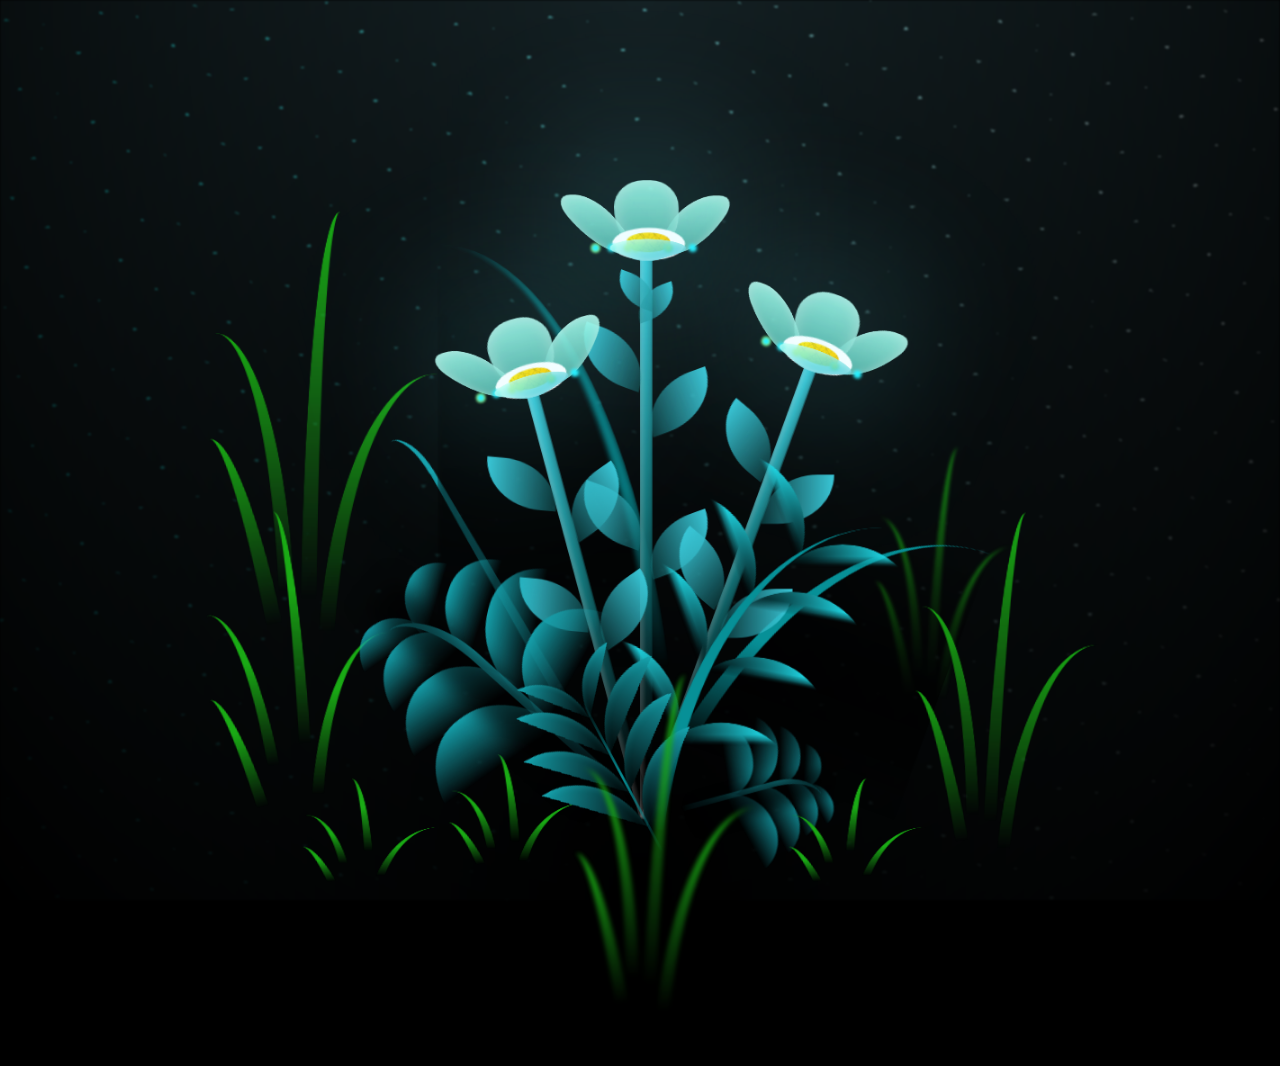
<file: flower.html>
<!DOCTYPE html>
<html lang="en">
<head>
    <meta charset="UTF-8">
    <meta http-equiv="X-UA-Compatible" content="IE=edge">
    <meta name="viewport" content="width=device-width, initial-scale=1.0">
    <link rel="stylesheet" href="css/main.css">
    <link rel="icon" href="icons/tab-icon.png" type="image/x-icon">
    <title>Zahra Putri Andini</title>
</head>
<body class="container">
  <!-- Pembuat code: https://codepen.io/mdusmanansari/pen/BamepLe -->
    <div class="night"></div>
    <div class="flowers">
      <div class="flower flower--1">
        <div class="flower__leafs flower__leafs--1">
          <div class="flower__leaf flower__leaf--1"></div>
          <div class="flower__leaf flower__leaf--2"></div>
          <div class="flower__leaf flower__leaf--3"></div>
          <div class="flower__leaf flower__leaf--4"></div>
          <div class="flower__white-circle"></div>
  
          <div class="flower__light flower__light--1"></div>
          <div class="flower__light flower__light--2"></div>
          <div class="flower__light flower__light--3"></div>
          <div class="flower__light flower__light--4"></div>
          <div class="flower__light flower__light--5"></div>
          <div class="flower__light flower__light--6"></div>
          <div class="flower__light flower__light--7"></div>
          <div class="flower__light flower__light--8"></div>
  
        </div>
        <div class="flower__line">
          <div class="flower__line__leaf flower__line__leaf--1"></div>
          <div class="flower__line__leaf flower__line__leaf--2"></div>
          <div class="flower__line__leaf flower__line__leaf--3"></div>
          <div class="flower__line__leaf flower__line__leaf--4"></div>
          <div class="flower__line__leaf flower__line__leaf--5"></div>
          <div class="flower__line__leaf flower__line__leaf--6"></div>
        </div>
      </div>
  
      <div class="flower flower--2">
        <div class="flower__leafs flower__leafs--2">
          <div class="flower__leaf flower__leaf--1"></div>
          <div class="flower__leaf flower__leaf--2"></div>
          <div class="flower__leaf flower__leaf--3"></div>
          <div class="flower__leaf flower__leaf--4"></div>
          <div class="flower__white-circle"></div>
  
          <div class="flower__light flower__light--1"></div>
          <div class="flower__light flower__light--2"></div>
          <div class="flower__light flower__light--3"></div>
          <div class="flower__light flower__light--4"></div>
          <div class="flower__light flower__light--5"></div>
          <div class="flower__light flower__light--6"></div>
          <div class="flower__light flower__light--7"></div>
          <div class="flower__light flower__light--8"></div>
  
        </div>
        <div class="flower__line">
          <div class="flower__line__leaf flower__line__leaf--1"></div>
          <div class="flower__line__leaf flower__line__leaf--2"></div>
          <div class="flower__line__leaf flower__line__leaf--3"></div>
          <div class="flower__line__leaf flower__line__leaf--4"></div>
        </div>
      </div>
  
      <div class="flower flower--3">
        <div class="flower__leafs flower__leafs--3">
          <div class="flower__leaf flower__leaf--1"></div>
          <div class="flower__leaf flower__leaf--2"></div>
          <div class="flower__leaf flower__leaf--3"></div>
          <div class="flower__leaf flower__leaf--4"></div>
          <div class="flower__white-circle"></div>
  
          <div class="flower__light flower__light--1"></div>
          <div class="flower__light flower__light--2"></div>
          <div class="flower__light flower__light--3"></div>
          <div class="flower__light flower__light--4"></div>
          <div class="flower__light flower__light--5"></div>
          <div class="flower__light flower__light--6"></div>
          <div class="flower__light flower__light--7"></div>
          <div class="flower__light flower__light--8"></div>
  
        </div>
        <div class="flower__line">
          <div class="flower__line__leaf flower__line__leaf--1"></div>
          <div class="flower__line__leaf flower__line__leaf--2"></div>
          <div class="flower__line__leaf flower__line__leaf--3"></div>
          <div class="flower__line__leaf flower__line__leaf--4"></div>
        </div>
      </div>
  
      <div class="grow-ans" style="--d:1.2s">
        <div class="flower__g-long">
          <div class="flower__g-long__top"></div>
          <div class="flower__g-long__bottom"></div>
        </div>
      </div>
  
      <div class="growing-grass">
        <div class="flower__grass flower__grass--1">
          <div class="flower__grass--top"></div>
          <div class="flower__grass--bottom"></div>
          <div class="flower__grass__leaf flower__grass__leaf--1"></div>
          <div class="flower__grass__leaf flower__grass__leaf--2"></div>
          <div class="flower__grass__leaf flower__grass__leaf--3"></div>
          <div class="flower__grass__leaf flower__grass__leaf--4"></div>
          <div class="flower__grass__leaf flower__grass__leaf--5"></div>
          <div class="flower__grass__leaf flower__grass__leaf--6"></div>
          <div class="flower__grass__leaf flower__grass__leaf--7"></div>
          <div class="flower__grass__leaf flower__grass__leaf--8"></div>
          <div class="flower__grass__overlay"></div>
        </div>
      </div>
  
      <div class="growing-grass">
        <div class="flower__grass flower__grass--2">
          <div class="flower__grass--top"></div>
          <div class="flower__grass--bottom"></div>
          <div class="flower__grass__leaf flower__grass__leaf--1"></div>
          <div class="flower__grass__leaf flower__grass__leaf--2"></div>
          <div class="flower__grass__leaf flower__grass__leaf--3"></div>
          <div class="flower__grass__leaf flower__grass__leaf--4"></div>
          <div class="flower__grass__leaf flower__grass__leaf--5"></div>
          <div class="flower__grass__leaf flower__grass__leaf--6"></div>
          <div class="flower__grass__leaf flower__grass__leaf--7"></div>
          <div class="flower__grass__leaf flower__grass__leaf--8"></div>
          <div class="flower__grass__overlay"></div>
        </div>
      </div>
  
      <div class="grow-ans" style="--d:2.4s">
        <div class="flower__g-right flower__g-right--1">
          <div class="leaf"></div>
        </div>
      </div>
  
      <div class="grow-ans" style="--d:2.8s">
        <div class="flower__g-right flower__g-right--2">
          <div class="leaf"></div>
        </div>
      </div>
  
      <div class="grow-ans" style="--d:2.8s">
        <div class="flower__g-front">
          <div class="flower__g-front__leaf-wrapper flower__g-front__leaf-wrapper--1">
            <div class="flower__g-front__leaf"></div>
          </div>
          <div class="flower__g-front__leaf-wrapper flower__g-front__leaf-wrapper--2">
            <div class="flower__g-front__leaf"></div>
          </div>
          <div class="flower__g-front__leaf-wrapper flower__g-front__leaf-wrapper--3">
            <div class="flower__g-front__leaf"></div>
          </div>
          <div class="flower__g-front__leaf-wrapper flower__g-front__leaf-wrapper--4">
            <div class="flower__g-front__leaf"></div>
          </div>
          <div class="flower__g-front__leaf-wrapper flower__g-front__leaf-wrapper--5">
            <div class="flower__g-front__leaf"></div>
          </div>
          <div class="flower__g-front__leaf-wrapper flower__g-front__leaf-wrapper--6">
            <div class="flower__g-front__leaf"></div>
          </div>
          <div class="flower__g-front__leaf-wrapper flower__g-front__leaf-wrapper--7">
            <div class="flower__g-front__leaf"></div>
          </div>
          <div class="flower__g-front__leaf-wrapper flower__g-front__leaf-wrapper--8">
            <div class="flower__g-front__leaf"></div>
          </div>
          <div class="flower__g-front__line"></div>
        </div>
      </div>
  
      <div class="grow-ans" style="--d:3.2s">
        <div class="flower__g-fr">
          <div class="leaf"></div>
          <div class="flower__g-fr__leaf flower__g-fr__leaf--1"></div>
          <div class="flower__g-fr__leaf flower__g-fr__leaf--2"></div>
          <div class="flower__g-fr__leaf flower__g-fr__leaf--3"></div>
          <div class="flower__g-fr__leaf flower__g-fr__leaf--4"></div>
          <div class="flower__g-fr__leaf flower__g-fr__leaf--5"></div>
          <div class="flower__g-fr__leaf flower__g-fr__leaf--6"></div>
          <div class="flower__g-fr__leaf flower__g-fr__leaf--7"></div>
          <div class="flower__g-fr__leaf flower__g-fr__leaf--8"></div>
        </div>
      </div>
  
      <div class="long-g long-g--0">
        <div class="grow-ans" style="--d:3s">
          <div class="leaf leaf--0"></div>
        </div>
        <div class="grow-ans" style="--d:2.2s">
          <div class="leaf leaf--1"></div>
        </div>
        <div class="grow-ans" style="--d:3.4s">
          <div class="leaf leaf--2"></div>
        </div>
        <div class="grow-ans" style="--d:3.6s">
          <div class="leaf leaf--3"></div>
        </div>
      </div>
  
      <div class="long-g long-g--1">
        <div class="grow-ans" style="--d:3.6s">
          <div class="leaf leaf--0"></div>
        </div>
        <div class="grow-ans" style="--d:3.8s">
          <div class="leaf leaf--1"></div>
        </div>
        <div class="grow-ans" style="--d:4s">
          <div class="leaf leaf--2"></div>
        </div>
        <div class="grow-ans" style="--d:4.2s">
          <div class="leaf leaf--3"></div>
        </div>
      </div>
  
      <div class="long-g long-g--2">
        <div class="grow-ans" style="--d:4s">
          <div class="leaf leaf--0"></div>
        </div>
        <div class="grow-ans" style="--d:4.2s">
          <div class="leaf leaf--1"></div>
        </div>
        <div class="grow-ans" style="--d:4.4s">
          <div class="leaf leaf--2"></div>
        </div>
        <div class="grow-ans" style="--d:4.6s">
          <div class="leaf leaf--3"></div>
        </div>
      </div>
  
      <div class="long-g long-g--3">
        <div class="grow-ans" style="--d:4s">
          <div class="leaf leaf--0"></div>
        </div>
        <div class="grow-ans" style="--d:4.2s">
          <div class="leaf leaf--1"></div>
        </div>
        <div class="grow-ans" style="--d:3s">
          <div class="leaf leaf--2"></div>
        </div>
        <div class="grow-ans" style="--d:3.6s">
          <div class="leaf leaf--3"></div>
        </div>
      </div>
  
      <div class="long-g long-g--4">
        <div class="grow-ans" style="--d:4s">
          <div class="leaf leaf--0"></div>
        </div>
        <div class="grow-ans" style="--d:4.2s">
          <div class="leaf leaf--1"></div>
        </div>
        <div class="grow-ans" style="--d:3s">
          <div class="leaf leaf--2"></div>
        </div>
        <div class="grow-ans" style="--d:3.6s">
          <div class="leaf leaf--3"></div>
        </div>
      </div>
  
      <div class="long-g long-g--5">
        <div class="grow-ans" style="--d:4s">
          <div class="leaf leaf--0"></div>
        </div>
        <div class="grow-ans" style="--d:4.2s">
          <div class="leaf leaf--1"></div>
        </div>
        <div class="grow-ans" style="--d:3s">
          <div class="leaf leaf--2"></div>
        </div>
        <div class="grow-ans" style="--d:3.6s">
          <div class="leaf leaf--3"></div>
        </div>
      </div>
  
      <div class="long-g long-g--6">
        <div class="grow-ans" style="--d:4.2s">
          <div class="leaf leaf--0"></div>
        </div>
        <div class="grow-ans" style="--d:4.4s">
          <div class="leaf leaf--1"></div>
        </div>
        <div class="grow-ans" style="--d:4.6s">
          <div class="leaf leaf--2"></div>
        </div>
        <div class="grow-ans" style="--d:4.8s">
          <div class="leaf leaf--3"></div>
        </div>
      </div>
  
      <div class="long-g long-g--7">
        <div class="grow-ans" style="--d:3s">
          <div class="leaf leaf--0"></div>
        </div>
        <div class="grow-ans" style="--d:3.2s">
          <div class="leaf leaf--1"></div>
        </div>
        <div class="grow-ans" style="--d:3.5s">
          <div class="leaf leaf--2"></div>
        </div>
        <div class="grow-ans" style="--d:3.6s">
          <div class="leaf leaf--3"></div>
        </div>
      </div>
    </div>
    <script src="app.js"></script>
  </body>
</html>
</file>
<file: css/main.css>
*,
*::after,
*::before {
  padding: 0;
  margin: 0;
  box-sizing: border-box;
}

:root {
  --dark-color: #000;
}

body {
  display: flex;
  align-items: flex-end;
  justify-content: center;
  min-height: 100vh;
  background-color: var(--dark-color);
  overflow: hidden;
  perspective: 1000px;
}

.night {
  position: fixed;
  left: 50%;
  top: 0;
  transform: translateX(-50%);
  width: 100%;
  height: 100%;
  filter: blur(0.1vmin);
  background-image: radial-gradient(ellipse at top, transparent 0%, var(--dark-color)), radial-gradient(ellipse at bottom, var(--dark-color), rgba(145, 233, 255, 0.2)), repeating-linear-gradient(220deg, rgb(0, 0, 0) 0px, rgb(0, 0, 0) 19px, transparent 19px, transparent 22px), repeating-linear-gradient(189deg, rgb(0, 0, 0) 0px, rgb(0, 0, 0) 19px, transparent 19px, transparent 22px), repeating-linear-gradient(148deg, rgb(0, 0, 0) 0px, rgb(0, 0, 0) 19px, transparent 19px, transparent 22px), linear-gradient(90deg, rgb(0, 255, 250), rgb(240, 240, 240));
}

.flowers {
  position: relative;
  transform: scale(0.9);
}

.flower {
  position: absolute;
  bottom: 10vmin;
  transform-origin: bottom center;
  z-index: 10;
  --fl-speed: 0.8s;
}
.flower--1 {
  -webkit-animation: moving-flower-1 4s linear infinite;
          animation: moving-flower-1 4s linear infinite;
}
.flower--1 .flower__line {
  height: 70vmin;
  -webkit-animation-delay: 0.3s;
          animation-delay: 0.3s;
}
.flower--1 .flower__line__leaf--1 {
  -webkit-animation: blooming-leaf-right var(--fl-speed) 1.6s backwards;
          animation: blooming-leaf-right var(--fl-speed) 1.6s backwards;
}
.flower--1 .flower__line__leaf--2 {
  -webkit-animation: blooming-leaf-right var(--fl-speed) 1.4s backwards;
          animation: blooming-leaf-right var(--fl-speed) 1.4s backwards;
}
.flower--1 .flower__line__leaf--3 {
  -webkit-animation: blooming-leaf-left var(--fl-speed) 1.2s backwards;
          animation: blooming-leaf-left var(--fl-speed) 1.2s backwards;
}
.flower--1 .flower__line__leaf--4 {
  -webkit-animation: blooming-leaf-left var(--fl-speed) 1s backwards;
          animation: blooming-leaf-left var(--fl-speed) 1s backwards;
}
.flower--1 .flower__line__leaf--5 {
  -webkit-animation: blooming-leaf-right var(--fl-speed) 1.8s backwards;
          animation: blooming-leaf-right var(--fl-speed) 1.8s backwards;
}
.flower--1 .flower__line__leaf--6 {
  -webkit-animation: blooming-leaf-left var(--fl-speed) 2s backwards;
          animation: blooming-leaf-left var(--fl-speed) 2s backwards;
}
.flower--2 {
  left: 50%;
  transform: rotate(20deg);
  -webkit-animation: moving-flower-2 4s linear infinite;
          animation: moving-flower-2 4s linear infinite;
}
.flower--2 .flower__line {
  height: 60vmin;
  -webkit-animation-delay: 0.6s;
          animation-delay: 0.6s;
}
.flower--2 .flower__line__leaf--1 {
  -webkit-animation: blooming-leaf-right var(--fl-speed) 1.9s backwards;
          animation: blooming-leaf-right var(--fl-speed) 1.9s backwards;
}
.flower--2 .flower__line__leaf--2 {
  -webkit-animation: blooming-leaf-right var(--fl-speed) 1.7s backwards;
          animation: blooming-leaf-right var(--fl-speed) 1.7s backwards;
}
.flower--2 .flower__line__leaf--3 {
  -webkit-animation: blooming-leaf-left var(--fl-speed) 1.5s backwards;
          animation: blooming-leaf-left var(--fl-speed) 1.5s backwards;
}
.flower--2 .flower__line__leaf--4 {
  -webkit-animation: blooming-leaf-left var(--fl-speed) 1.3s backwards;
          animation: blooming-leaf-left var(--fl-speed) 1.3s backwards;
}
.flower--3 {
  left: 50%;
  transform: rotate(-15deg);
  -webkit-animation: moving-flower-3 4s linear infinite;
          animation: moving-flower-3 4s linear infinite;
}
.flower--3 .flower__line {
  -webkit-animation-delay: 0.9s;
          animation-delay: 0.9s;
}
.flower--3 .flower__line__leaf--1 {
  -webkit-animation: blooming-leaf-right var(--fl-speed) 2.5s backwards;
          animation: blooming-leaf-right var(--fl-speed) 2.5s backwards;
}
.flower--3 .flower__line__leaf--2 {
  -webkit-animation: blooming-leaf-right var(--fl-speed) 2.3s backwards;
          animation: blooming-leaf-right var(--fl-speed) 2.3s backwards;
}
.flower--3 .flower__line__leaf--3 {
  -webkit-animation: blooming-leaf-left var(--fl-speed) 2.1s backwards;
          animation: blooming-leaf-left var(--fl-speed) 2.1s backwards;
}
.flower--3 .flower__line__leaf--4 {
  -webkit-animation: blooming-leaf-left var(--fl-speed) 1.9s backwards;
          animation: blooming-leaf-left var(--fl-speed) 1.9s backwards;
}
.flower__leafs {
  position: relative;
  -webkit-animation: blooming-flower 2s backwards;
          animation: blooming-flower 2s backwards;
}
.flower__leafs--1 {
  -webkit-animation-delay: 1.1s;
          animation-delay: 1.1s;
}
.flower__leafs--2 {
  -webkit-animation-delay: 1.4s;
          animation-delay: 1.4s;
}
.flower__leafs--3 {
  -webkit-animation-delay: 1.7s;
          animation-delay: 1.7s;
}
.flower__leafs::after {
  content: "";
  position: absolute;
  left: 0;
  top: 0;
  transform: translate(-50%, -100%);
  width: 8vmin;
  height: 8vmin;
  background-color: #6bf0ff;
  filter: blur(10vmin);
}
.flower__leaf {
  position: absolute;
  bottom: 0;
  left: 50%;
  width: 8vmin;
  height: 11vmin;
  border-radius: 51% 49% 47% 53%/44% 45% 55% 69%;
  background-color: #a7ffee;
  background-image: linear-gradient(to top, #54b8aa, #a7ffee);
  transform-origin: bottom center;
  opacity: 0.9;
  box-shadow: inset 0 0 2vmin rgba(255, 255, 255, 0.5);
}
.flower__leaf--1 {
  transform: translate(-10%, 1%) rotateY(40deg) rotateX(-50deg);
}
.flower__leaf--2 {
  transform: translate(-50%, -4%) rotateX(40deg);
}
.flower__leaf--3 {
  transform: translate(-90%, 0%) rotateY(45deg) rotateX(50deg);
}
.flower__leaf--4 {
  width: 8vmin;
  height: 8vmin;
  transform-origin: bottom left;
  border-radius: 4vmin 10vmin 4vmin 4vmin;
  transform: translate(0%, 18%) rotateX(70deg) rotate(-43deg);
  background-image: linear-gradient(to top, #39c6d6, #a7ffee);
  z-index: 1;
  opacity: 0.8;
}
.flower__white-circle {
  position: absolute;
  left: -3.5vmin;
  top: -3vmin;
  width: 9vmin;
  height: 4vmin;
  border-radius: 50%;
  background-color: #fff;
}
.flower__white-circle::after {
  content: "";
  position: absolute;
  left: 50%;
  top: 45%;
  transform: translate(-50%, -50%);
  width: 60%;
  height: 60%;
  border-radius: inherit;
  background-image: repeating-linear-gradient(135deg, rgba(0, 0, 0, 0.03) 0px, rgba(0, 0, 0, 0.03) 1px, transparent 1px, transparent 12px), repeating-linear-gradient(45deg, rgba(0, 0, 0, 0.03) 0px, rgba(0, 0, 0, 0.03) 1px, transparent 1px, transparent 12px), repeating-linear-gradient(67.5deg, rgba(0, 0, 0, 0.03) 0px, rgba(0, 0, 0, 0.03) 1px, transparent 1px, transparent 12px), repeating-linear-gradient(135deg, rgba(0, 0, 0, 0.03) 0px, rgba(0, 0, 0, 0.03) 1px, transparent 1px, transparent 12px), repeating-linear-gradient(45deg, rgba(0, 0, 0, 0.03) 0px, rgba(0, 0, 0, 0.03) 1px, transparent 1px, transparent 12px), repeating-linear-gradient(112.5deg, rgba(0, 0, 0, 0.03) 0px, rgba(0, 0, 0, 0.03) 1px, transparent 1px, transparent 12px), repeating-linear-gradient(112.5deg, rgba(0, 0, 0, 0.03) 0px, rgba(0, 0, 0, 0.03) 1px, transparent 1px, transparent 12px), repeating-linear-gradient(45deg, rgba(0, 0, 0, 0.03) 0px, rgba(0, 0, 0, 0.03) 1px, transparent 1px, transparent 12px), repeating-linear-gradient(22.5deg, rgba(0, 0, 0, 0.03) 0px, rgba(0, 0, 0, 0.03) 1px, transparent 1px, transparent 12px), repeating-linear-gradient(45deg, rgba(0, 0, 0, 0.03) 0px, rgba(0, 0, 0, 0.03) 1px, transparent 1px, transparent 12px), repeating-linear-gradient(22.5deg, rgba(0, 0, 0, 0.03) 0px, rgba(0, 0, 0, 0.03) 1px, transparent 1px, transparent 12px), repeating-linear-gradient(135deg, rgba(0, 0, 0, 0.03) 0px, rgba(0, 0, 0, 0.03) 1px, transparent 1px, transparent 12px), repeating-linear-gradient(157.5deg, rgba(0, 0, 0, 0.03) 0px, rgba(0, 0, 0, 0.03) 1px, transparent 1px, transparent 12px), repeating-linear-gradient(67.5deg, rgba(0, 0, 0, 0.03) 0px, rgba(0, 0, 0, 0.03) 1px, transparent 1px, transparent 12px), repeating-linear-gradient(67.5deg, rgba(0, 0, 0, 0.03) 0px, rgba(0, 0, 0, 0.03) 1px, transparent 1px, transparent 12px), linear-gradient(90deg, rgb(255, 235, 18), rgb(255, 206, 0));
}
.flower__line {
  height: 55vmin;
  width: 1.5vmin;
  background-image: linear-gradient(to left, rgba(0, 0, 0, 0.2), transparent, rgba(255, 255, 255, 0.2)), linear-gradient(to top, transparent 10%, #14757a, #39c6d6);
  box-shadow: inset 0 0 2px rgba(0, 0, 0, 0.5);
  -webkit-animation: grow-flower-tree 4s backwards;
          animation: grow-flower-tree 4s backwards;
}
.flower__line__leaf {
  --w: 7vmin;
  --h: calc(var(--w) + 2vmin);
  position: absolute;
  top: 20%;
  left: 90%;
  width: var(--w);
  height: var(--h);
  border-top-right-radius: var(--h);
  border-bottom-left-radius: var(--h);
  background-image: linear-gradient(to top, rgba(20, 117, 122, 0.4), #39c6d6);
}
.flower__line__leaf--1 {
  transform: rotate(70deg) rotateY(30deg);
}
.flower__line__leaf--2 {
  top: 45%;
  transform: rotate(70deg) rotateY(30deg);
}
.flower__line__leaf--3, .flower__line__leaf--4, .flower__line__leaf--6 {
  border-top-right-radius: 0;
  border-bottom-left-radius: 0;
  border-top-left-radius: var(--h);
  border-bottom-right-radius: var(--h);
  left: -460%;
  top: 12%;
  transform: rotate(-70deg) rotateY(30deg);
}
.flower__line__leaf--4 {
  top: 40%;
}
.flower__line__leaf--5 {
  top: 0;
  transform-origin: left;
  transform: rotate(70deg) rotateY(30deg) scale(0.6);
}
.flower__line__leaf--6 {
  top: -2%;
  left: -450%;
  transform-origin: right;
  transform: rotate(-70deg) rotateY(30deg) scale(0.6);
}
.flower__light {
  position: absolute;
  bottom: 0vmin;
  width: 1vmin;
  height: 1vmin;
  background-color: rgb(255, 251, 0);
  border-radius: 50%;
  filter: blur(0.2vmin);
  -webkit-animation: light-ans 4s linear infinite backwards;
          animation: light-ans 4s linear infinite backwards;
}
.flower__light:nth-child(odd) {
  background-color: #23f0ff;
}
.flower__light--1 {
  left: -2vmin;
  -webkit-animation-delay: 1s;
          animation-delay: 1s;
}
.flower__light--2 {
  left: 3vmin;
  -webkit-animation-delay: 0.5s;
          animation-delay: 0.5s;
}
.flower__light--3 {
  left: -6vmin;
  -webkit-animation-delay: 0.3s;
          animation-delay: 0.3s;
}
.flower__light--4 {
  left: 6vmin;
  -webkit-animation-delay: 0.9s;
          animation-delay: 0.9s;
}
.flower__light--5 {
  left: -1vmin;
  -webkit-animation-delay: 1.5s;
          animation-delay: 1.5s;
}
.flower__light--6 {
  left: -4vmin;
  -webkit-animation-delay: 3s;
          animation-delay: 3s;
}
.flower__light--7 {
  left: 3vmin;
  -webkit-animation-delay: 2s;
          animation-delay: 2s;
}
.flower__light--8 {
  left: -6vmin;
  -webkit-animation-delay: 3.5s;
          animation-delay: 3.5s;
}
.flower__grass {
  --c: #159faa;
  --line-w: 1.5vmin;
  position: absolute;
  bottom: 12vmin;
  left: -7vmin;
  display: flex;
  flex-direction: column;
  align-items: flex-end;
  z-index: 20;
  transform-origin: bottom center;
  transform: rotate(-48deg) rotateY(40deg);
}
.flower__grass--1 {
  -webkit-animation: moving-grass 2s linear infinite;
          animation: moving-grass 2s linear infinite;
}
.flower__grass--2 {
  left: 2vmin;
  bottom: 10vmin;
  transform: scale(0.5) rotate(75deg) rotateX(10deg) rotateY(-200deg);
  opacity: 0.8;
  z-index: 0;
  -webkit-animation: moving-grass--2 1.5s linear infinite;
          animation: moving-grass--2 1.5s linear infinite;
}
.flower__grass--top {
  width: 7vmin;
  height: 10vmin;
  border-top-right-radius: 100%;
  border-right: var(--line-w) solid var(--c);
  transform-origin: bottom center;
  transform: rotate(-2deg);
}
.flower__grass--bottom {
  margin-top: -2px;
  width: var(--line-w);
  height: 25vmin;
  background-image: linear-gradient(to top, transparent, var(--c));
}
.flower__grass__leaf {
  --size: 10vmin;
  position: absolute;
  width: calc(var(--size) * 2.1);
  height: var(--size);
  border-top-left-radius: var(--size);
  border-top-right-radius: var(--size);
  background-image: linear-gradient(to top, transparent, transparent 30%, var(--c));
  z-index: 100;
}
.flower__grass__leaf--1 {
  top: -6%;
  left: 30%;
  --size: 6vmin;
  transform: rotate(-20deg);
  -webkit-animation: growing-grass-ans--1 2s 2.6s backwards;
          animation: growing-grass-ans--1 2s 2.6s backwards;
}
@-webkit-keyframes growing-grass-ans--1 {
  0% {
    transform-origin: bottom left;
    transform: rotate(-20deg) scale(0);
  }
}
@keyframes growing-grass-ans--1 {
  0% {
    transform-origin: bottom left;
    transform: rotate(-20deg) scale(0);
  }
}
.flower__grass__leaf--2 {
  top: -5%;
  left: -110%;
  --size: 6vmin;
  transform: rotate(10deg);
  -webkit-animation: growing-grass-ans--2 2s 2.4s linear backwards;
          animation: growing-grass-ans--2 2s 2.4s linear backwards;
}
@-webkit-keyframes growing-grass-ans--2 {
  0% {
    transform-origin: bottom right;
    transform: rotate(10deg) scale(0);
  }
}
@keyframes growing-grass-ans--2 {
  0% {
    transform-origin: bottom right;
    transform: rotate(10deg) scale(0);
  }
}
.flower__grass__leaf--3 {
  top: 5%;
  left: 60%;
  --size: 8vmin;
  transform: rotate(-18deg) rotateX(-20deg);
  -webkit-animation: growing-grass-ans--3 2s 2.2s linear backwards;
          animation: growing-grass-ans--3 2s 2.2s linear backwards;
}
@-webkit-keyframes growing-grass-ans--3 {
  0% {
    transform-origin: bottom left;
    transform: rotate(-18deg) rotateX(-20deg) scale(0);
  }
}
@keyframes growing-grass-ans--3 {
  0% {
    transform-origin: bottom left;
    transform: rotate(-18deg) rotateX(-20deg) scale(0);
  }
}
.flower__grass__leaf--4 {
  top: 6%;
  left: -135%;
  --size: 8vmin;
  transform: rotate(2deg);
  -webkit-animation: growing-grass-ans--4 2s 2s linear backwards;
          animation: growing-grass-ans--4 2s 2s linear backwards;
}
@-webkit-keyframes growing-grass-ans--4 {
  0% {
    transform-origin: bottom right;
    transform: rotate(2deg) scale(0);
  }
}
@keyframes growing-grass-ans--4 {
  0% {
    transform-origin: bottom right;
    transform: rotate(2deg) scale(0);
  }
}
.flower__grass__leaf--5 {
  top: 20%;
  left: 60%;
  --size: 10vmin;
  transform: rotate(-24deg) rotateX(-20deg);
  -webkit-animation: growing-grass-ans--5 2s 1.8s linear backwards;
          animation: growing-grass-ans--5 2s 1.8s linear backwards;
}
@-webkit-keyframes growing-grass-ans--5 {
  0% {
    transform-origin: bottom left;
    transform: rotate(-24deg) rotateX(-20deg) scale(0);
  }
}
@keyframes growing-grass-ans--5 {
  0% {
    transform-origin: bottom left;
    transform: rotate(-24deg) rotateX(-20deg) scale(0);
  }
}
.flower__grass__leaf--6 {
  top: 22%;
  left: -180%;
  --size: 10vmin;
  transform: rotate(10deg);
  -webkit-animation: growing-grass-ans--6 2s 1.6s linear backwards;
          animation: growing-grass-ans--6 2s 1.6s linear backwards;
}
@-webkit-keyframes growing-grass-ans--6 {
  0% {
    transform-origin: bottom right;
    transform: rotate(10deg) scale(0);
  }
}
@keyframes growing-grass-ans--6 {
  0% {
    transform-origin: bottom right;
    transform: rotate(10deg) scale(0);
  }
}
.flower__grass__leaf--7 {
  top: 39%;
  left: 70%;
  --size: 10vmin;
  transform: rotate(-10deg);
  -webkit-animation: growing-grass-ans--7 2s 1.4s linear backwards;
          animation: growing-grass-ans--7 2s 1.4s linear backwards;
}
@-webkit-keyframes growing-grass-ans--7 {
  0% {
    transform-origin: bottom left;
    transform: rotate(-10deg) scale(0);
  }
}
@keyframes growing-grass-ans--7 {
  0% {
    transform-origin: bottom left;
    transform: rotate(-10deg) scale(0);
  }
}
.flower__grass__leaf--8 {
  top: 40%;
  left: -215%;
  --size: 11vmin;
  transform: rotate(10deg);
  -webkit-animation: growing-grass-ans--8 2s 1.2s linear backwards;
          animation: growing-grass-ans--8 2s 1.2s linear backwards;
}
@-webkit-keyframes growing-grass-ans--8 {
  0% {
    transform-origin: bottom right;
    transform: rotate(10deg) scale(0);
  }
}
@keyframes growing-grass-ans--8 {
  0% {
    transform-origin: bottom right;
    transform: rotate(10deg) scale(0);
  }
}
.flower__grass__overlay {
  position: absolute;
  top: -10%;
  right: 0%;
  width: 100%;
  height: 100%;
  background-color: rgba(0, 0, 0, 0.6);
  filter: blur(1.5vmin);
  z-index: 100;
}
.flower__g-long {
  --w: 2vmin;
  --h: 6vmin;
  --c: #159faa;
  position: absolute;
  bottom: 10vmin;
  left: -3vmin;
  transform-origin: bottom center;
  transform: rotate(-30deg) rotateY(-20deg);
  display: flex;
  flex-direction: column;
  align-items: flex-end;
  -webkit-animation: flower-g-long-ans 3s linear infinite;
          animation: flower-g-long-ans 3s linear infinite;
}
@-webkit-keyframes flower-g-long-ans {
  0%, 100% {
    transform: rotate(-30deg) rotateY(-20deg);
  }
  50% {
    transform: rotate(-32deg) rotateY(-20deg);
  }
}
@keyframes flower-g-long-ans {
  0%, 100% {
    transform: rotate(-30deg) rotateY(-20deg);
  }
  50% {
    transform: rotate(-32deg) rotateY(-20deg);
  }
}
.flower__g-long__top {
  top: calc(var(--h) * -1);
  width: calc(var(--w) + 1vmin);
  height: var(--h);
  border-top-right-radius: 100%;
  border-right: 0.7vmin solid var(--c);
  transform: translate(-0.7vmin, 1vmin);
}
.flower__g-long__bottom {
  width: var(--w);
  height: 50vmin;
  transform-origin: bottom center;
  background-image: linear-gradient(to top, transparent 30%, var(--c));
  box-shadow: inset 0 0 2px rgba(0, 0, 0, 0.5);
  -webkit-clip-path: polygon(35% 0, 65% 1%, 100% 100%, 0% 100%);
          clip-path: polygon(35% 0, 65% 1%, 100% 100%, 0% 100%);
}
.flower__g-right {
  position: absolute;
  bottom: 6vmin;
  left: -2vmin;
  transform-origin: bottom left;
  transform: rotate(20deg);
}
.flower__g-right .leaf {
  width: 30vmin;
  height: 50vmin;
  border-top-left-radius: 100%;
  border-left: 2vmin solid #079097;
  background-image: linear-gradient(to bottom, transparent, var(--dark-color) 60%);
  -webkit-mask-image: linear-gradient(to top, transparent 30%, #079097 60%);
}
.flower__g-right--1 {
  -webkit-animation: flower-g-right-ans 2.5s linear infinite;
          animation: flower-g-right-ans 2.5s linear infinite;
}
.flower__g-right--2 {
  left: 5vmin;
  transform: rotateY(-180deg);
  -webkit-animation: flower-g-right-ans--2 3s linear infinite;
          animation: flower-g-right-ans--2 3s linear infinite;
}
.flower__g-right--2 .leaf {
  height: 75vmin;
  filter: blur(0.3vmin);
  opacity: 0.8;
}
@-webkit-keyframes flower-g-right-ans {
  0%, 100% {
    transform: rotate(20deg);
  }
  50% {
    transform: rotate(24deg) rotateX(-20deg);
  }
}
@keyframes flower-g-right-ans {
  0%, 100% {
    transform: rotate(20deg);
  }
  50% {
    transform: rotate(24deg) rotateX(-20deg);
  }
}
@-webkit-keyframes flower-g-right-ans--2 {
  0%, 100% {
    transform: rotateY(-180deg) rotate(0deg) rotateX(-20deg);
  }
  50% {
    transform: rotateY(-180deg) rotate(6deg) rotateX(-20deg);
  }
}
@keyframes flower-g-right-ans--2 {
  0%, 100% {
    transform: rotateY(-180deg) rotate(0deg) rotateX(-20deg);
  }
  50% {
    transform: rotateY(-180deg) rotate(6deg) rotateX(-20deg);
  }
}
.flower__g-front {
  position: absolute;
  bottom: 6vmin;
  left: 2.5vmin;
  z-index: 100;
  transform-origin: bottom center;
  transform: rotate(-28deg) rotateY(30deg) scale(1.04);
  -webkit-animation: flower__g-front-ans 2s linear infinite;
          animation: flower__g-front-ans 2s linear infinite;
}
@-webkit-keyframes flower__g-front-ans {
  0%, 100% {
    transform: rotate(-28deg) rotateY(30deg) scale(1.04);
  }
  50% {
    transform: rotate(-35deg) rotateY(40deg) scale(1.04);
  }
}
@keyframes flower__g-front-ans {
  0%, 100% {
    transform: rotate(-28deg) rotateY(30deg) scale(1.04);
  }
  50% {
    transform: rotate(-35deg) rotateY(40deg) scale(1.04);
  }
}
.flower__g-front__line {
  width: 0.3vmin;
  height: 20vmin;
  background-image: linear-gradient(to top, transparent, #079097, transparent 100%);
  position: relative;
}
.flower__g-front__leaf-wrapper {
  position: absolute;
  top: 0;
  left: 0;
  transform-origin: bottom left;
  transform: rotate(10deg);
}
.flower__g-front__leaf-wrapper:nth-child(even) {
  left: 0vmin;
  transform: rotateY(-180deg) rotate(5deg);
  -webkit-animation: flower__g-front__leaf-left-ans 1s ease-in backwards;
          animation: flower__g-front__leaf-left-ans 1s ease-in backwards;
}
.flower__g-front__leaf-wrapper:nth-child(odd) {
  -webkit-animation: flower__g-front__leaf-ans 1s ease-in backwards;
          animation: flower__g-front__leaf-ans 1s ease-in backwards;
}
.flower__g-front__leaf-wrapper--1 {
  top: -8vmin;
  transform: scale(0.7);
  -webkit-animation: flower__g-front__leaf-ans 1s 5.5s ease-in backwards !important;
          animation: flower__g-front__leaf-ans 1s 5.5s ease-in backwards !important;
}
.flower__g-front__leaf-wrapper--2 {
  top: -8vmin;
  transform: rotateY(-180deg) scale(0.7) !important;
  -webkit-animation: flower__g-front__leaf-left-ans-2 1s 4.6s ease-in backwards !important;
          animation: flower__g-front__leaf-left-ans-2 1s 4.6s ease-in backwards !important;
}
.flower__g-front__leaf-wrapper--3 {
  top: -3vmin;
  -webkit-animation: flower__g-front__leaf-ans 1s 4.6s ease-in backwards;
          animation: flower__g-front__leaf-ans 1s 4.6s ease-in backwards;
}
.flower__g-front__leaf-wrapper--4 {
  top: -3vmin;
  transform: rotateY(-180deg) scale(0.9) !important;
  -webkit-animation: flower__g-front__leaf-left-ans-2 1s 4.6s ease-in backwards !important;
          animation: flower__g-front__leaf-left-ans-2 1s 4.6s ease-in backwards !important;
}
@-webkit-keyframes flower__g-front__leaf-left-ans-2 {
  0% {
    transform: rotateY(-180deg) scale(0);
  }
}
@keyframes flower__g-front__leaf-left-ans-2 {
  0% {
    transform: rotateY(-180deg) scale(0);
  }
}
.flower__g-front__leaf-wrapper--5, .flower__g-front__leaf-wrapper--6 {
  top: 2vmin;
}
.flower__g-front__leaf-wrapper--7, .flower__g-front__leaf-wrapper--8 {
  top: 6.5vmin;
}
.flower__g-front__leaf-wrapper--2 {
  -webkit-animation-delay: 5.2s !important;
          animation-delay: 5.2s !important;
}
.flower__g-front__leaf-wrapper--3 {
  -webkit-animation-delay: 4.9s !important;
          animation-delay: 4.9s !important;
}
.flower__g-front__leaf-wrapper--5 {
  -webkit-animation-delay: 4.3s !important;
          animation-delay: 4.3s !important;
}
.flower__g-front__leaf-wrapper--6 {
  -webkit-animation-delay: 4.1s !important;
          animation-delay: 4.1s !important;
}
.flower__g-front__leaf-wrapper--7 {
  -webkit-animation-delay: 3.8s !important;
          animation-delay: 3.8s !important;
}
.flower__g-front__leaf-wrapper--8 {
  -webkit-animation-delay: 3.5s !important;
          animation-delay: 3.5s !important;
}
@-webkit-keyframes flower__g-front__leaf-ans {
  0% {
    transform: rotate(10deg) scale(0);
  }
}
@keyframes flower__g-front__leaf-ans {
  0% {
    transform: rotate(10deg) scale(0);
  }
}
@-webkit-keyframes flower__g-front__leaf-left-ans {
  0% {
    transform: rotateY(-180deg) rotate(5deg) scale(0);
  }
}
@keyframes flower__g-front__leaf-left-ans {
  0% {
    transform: rotateY(-180deg) rotate(5deg) scale(0);
  }
}
.flower__g-front__leaf {
  width: 10vmin;
  height: 10vmin;
  border-radius: 100% 0% 0% 100%/100% 100% 0% 0%;
  box-shadow: inset 0 2px 1vmin hsla(184deg, 97%, 58%, 0.2);
  background-image: linear-gradient(to bottom left, transparent, var(--dark-color)), linear-gradient(to bottom right, #159faa 50%, transparent 50%, transparent);
  -webkit-mask-image: linear-gradient(to bottom right, #159faa 50%, transparent 50%, transparent);
  mask-image: linear-gradient(to bottom right, #159faa 50%, transparent 50%, transparent);
}
.flower__g-fr {
  position: absolute;
  bottom: -4vmin;
  left: vmin;
  transform-origin: bottom left;
  z-index: 10;
  -webkit-animation: flower__g-fr-ans 2s linear infinite;
          animation: flower__g-fr-ans 2s linear infinite;
}
@-webkit-keyframes flower__g-fr-ans {
  0%, 100% {
    transform: rotate(2deg);
  }
  50% {
    transform: rotate(4deg);
  }
}
@keyframes flower__g-fr-ans {
  0%, 100% {
    transform: rotate(2deg);
  }
  50% {
    transform: rotate(4deg);
  }
}
.flower__g-fr .leaf {
  width: 30vmin;
  height: 50vmin;
  border-top-left-radius: 100%;
  border-left: 2vmin solid #079097;
  -webkit-mask-image: linear-gradient(to top, transparent 25%, #079097 50%);
  position: relative;
  z-index: 1;
}
.flower__g-fr__leaf {
  position: absolute;
  top: 0;
  left: 0;
  width: 10vmin;
  height: 10vmin;
  border-radius: 100% 0% 0% 100%/100% 100% 0% 0%;
  box-shadow: inset 0 2px 1vmin hsla(184deg, 97%, 58%, 0.2);
  background-image: linear-gradient(to bottom left, transparent, var(--dark-color) 98%), linear-gradient(to bottom right, #23f0ff 45%, transparent 50%, transparent);
  -webkit-mask-image: linear-gradient(135deg, #159faa 40%, transparent 50%, transparent);
}
.flower__g-fr__leaf--1 {
  left: 20vmin;
  transform: rotate(45deg);
  -webkit-animation: flower__g-fr-leaft-ans-1 0.5s 5.2s linear backwards;
          animation: flower__g-fr-leaft-ans-1 0.5s 5.2s linear backwards;
}
@-webkit-keyframes flower__g-fr-leaft-ans-1 {
  0% {
    transform-origin: left;
    transform: rotate(45deg) scale(0);
  }
}
@keyframes flower__g-fr-leaft-ans-1 {
  0% {
    transform-origin: left;
    transform: rotate(45deg) scale(0);
  }
}
.flower__g-fr__leaf--2 {
  left: 12vmin;
  top: -7vmin;
  transform: rotate(25deg) rotateY(-180deg);
  -webkit-animation: flower__g-fr-leaft-ans-6 0.5s 5s linear backwards;
          animation: flower__g-fr-leaft-ans-6 0.5s 5s linear backwards;
}
.flower__g-fr__leaf--3 {
  left: 15vmin;
  top: 6vmin;
  transform: rotate(55deg);
  -webkit-animation: flower__g-fr-leaft-ans-5 0.5s 4.8s linear backwards;
          animation: flower__g-fr-leaft-ans-5 0.5s 4.8s linear backwards;
}
.flower__g-fr__leaf--4 {
  left: 6vmin;
  top: -2vmin;
  transform: rotate(25deg) rotateY(-180deg);
  -webkit-animation: flower__g-fr-leaft-ans-6 0.5s 4.6s linear backwards;
          animation: flower__g-fr-leaft-ans-6 0.5s 4.6s linear backwards;
}
.flower__g-fr__leaf--5 {
  left: 10vmin;
  top: 14vmin;
  transform: rotate(55deg);
  -webkit-animation: flower__g-fr-leaft-ans-5 0.5s 4.4s linear backwards;
          animation: flower__g-fr-leaft-ans-5 0.5s 4.4s linear backwards;
}
@-webkit-keyframes flower__g-fr-leaft-ans-5 {
  0% {
    transform-origin: left;
    transform: rotate(55deg) scale(0);
  }
}
@keyframes flower__g-fr-leaft-ans-5 {
  0% {
    transform-origin: left;
    transform: rotate(55deg) scale(0);
  }
}
.flower__g-fr__leaf--6 {
  left: 0vmin;
  top: 6vmin;
  transform: rotate(25deg) rotateY(-180deg);
  -webkit-animation: flower__g-fr-leaft-ans-6 0.5s 4.2s linear backwards;
          animation: flower__g-fr-leaft-ans-6 0.5s 4.2s linear backwards;
}
@-webkit-keyframes flower__g-fr-leaft-ans-6 {
  0% {
    transform-origin: right;
    transform: rotate(25deg) rotateY(-180deg) scale(0);
  }
}
@keyframes flower__g-fr-leaft-ans-6 {
  0% {
    transform-origin: right;
    transform: rotate(25deg) rotateY(-180deg) scale(0);
  }
}
.flower__g-fr__leaf--7 {
  left: 5vmin;
  top: 22vmin;
  transform: rotate(45deg);
  -webkit-animation: flower__g-fr-leaft-ans-7 0.5s 4s linear backwards;
          animation: flower__g-fr-leaft-ans-7 0.5s 4s linear backwards;
}
@-webkit-keyframes flower__g-fr-leaft-ans-7 {
  0% {
    transform-origin: left;
    transform: rotate(45deg) scale(0);
  }
}
@keyframes flower__g-fr-leaft-ans-7 {
  0% {
    transform-origin: left;
    transform: rotate(45deg) scale(0);
  }
}
.flower__g-fr__leaf--8 {
  left: -4vmin;
  top: 15vmin;
  transform: rotate(15deg) rotateY(-180deg);
  -webkit-animation: flower__g-fr-leaft-ans-8 0.5s 3.8s linear backwards;
          animation: flower__g-fr-leaft-ans-8 0.5s 3.8s linear backwards;
}
@-webkit-keyframes flower__g-fr-leaft-ans-8 {
  0% {
    transform-origin: right;
    transform: rotate(15deg) rotateY(-180deg) scale(0);
  }
}
@keyframes flower__g-fr-leaft-ans-8 {
  0% {
    transform-origin: right;
    transform: rotate(15deg) rotateY(-180deg) scale(0);
  }
}

.long-g {
  position: absolute;
  bottom: 25vmin;
  left: -42vmin;
  transform-origin: bottom left;
}
.long-g--1 {
  bottom: 0vmin;
  transform: scale(0.8) rotate(-5deg);
}
.long-g--1 .leaf {
  -webkit-mask-image: linear-gradient(to top, transparent 40%, #079097 80%) !important;
}
.long-g--1 .leaf--1 {
  --w: 5vmin;
  --h: 60vmin;
  left: -2vmin;
  transform: rotate(3deg) rotateY(-180deg);
}
.long-g--2, .long-g--3 {
  bottom: -3vmin;
  left: -35vmin;
  transform-origin: center;
  transform: scale(0.6) rotateX(60deg);
}
.long-g--2 .leaf, .long-g--3 .leaf {
  -webkit-mask-image: linear-gradient(to top, transparent 50%, #079097 80%) !important;
}
.long-g--2 .leaf--1, .long-g--3 .leaf--1 {
  left: -1vmin;
  transform: rotateY(-180deg);
}
.long-g--3 {
  left: -17vmin;
  bottom: 0vmin;
}
.long-g--3 .leaf {
  -webkit-mask-image: linear-gradient(to top, transparent 40%, #079097 80%) !important;
}
.long-g--4 {
  left: 25vmin;
  bottom: -3vmin;
  transform-origin: center;
  transform: scale(0.6) rotateX(60deg);
}
.long-g--4 .leaf {
  -webkit-mask-image: linear-gradient(to top, transparent 50%, #079097 80%) !important;
}
.long-g--5 {
  left: 42vmin;
  bottom: 0vmin;
  transform: scale(0.8) rotate(2deg);
}
.long-g--6 {
  left: 0vmin;
  bottom: -20vmin;
  z-index: 100;
  filter: blur(0.3vmin);
  transform: scale(0.8) rotate(2deg);
}
.long-g--7 {
  left: 35vmin;
  bottom: 20vmin;
  z-index: -1;
  filter: blur(0.3vmin);
  transform: scale(0.6) rotate(2deg);
  opacity: 0.7;
}
.long-g .leaf {
  --w: 15vmin;
  --h: 40vmin;
  --c: #1aaa15;
  position: absolute;
  bottom: 0;
  width: var(--w);
  height: var(--h);
  border-top-left-radius: 100%;
  border-left: 2vmin solid var(--c);
  -webkit-mask-image: linear-gradient(to top, transparent 20%, var(--dark-color));
  transform-origin: bottom center;
}
.long-g .leaf--0 {
  left: 2vmin;
  -webkit-animation: leaf-ans-1 4s linear infinite;
          animation: leaf-ans-1 4s linear infinite;
}
.long-g .leaf--1 {
  --w: 5vmin;
  --h: 60vmin;
  -webkit-animation: leaf-ans-1 4s linear infinite;
          animation: leaf-ans-1 4s linear infinite;
}
.long-g .leaf--2 {
  --w: 10vmin;
  --h: 40vmin;
  left: -0.5vmin;
  bottom: 5vmin;
  transform-origin: bottom left;
  transform: rotateY(-180deg);
  -webkit-animation: leaf-ans-2 3s linear infinite;
          animation: leaf-ans-2 3s linear infinite;
}
.long-g .leaf--3 {
  --w: 5vmin;
  --h: 30vmin;
  left: -1vmin;
  bottom: 3.2vmin;
  transform-origin: bottom left;
  transform: rotate(-10deg) rotateY(-180deg);
  -webkit-animation: leaf-ans-3 3s linear infinite;
          animation: leaf-ans-3 3s linear infinite;
}

@-webkit-keyframes leaf-ans-1 {
  0%, 100% {
    transform: rotate(-5deg) scale(1);
  }
  50% {
    transform: rotate(5deg) scale(1.1);
  }
}

@keyframes leaf-ans-1 {
  0%, 100% {
    transform: rotate(-5deg) scale(1);
  }
  50% {
    transform: rotate(5deg) scale(1.1);
  }
}
@-webkit-keyframes leaf-ans-2 {
  0%, 100% {
    transform: rotateY(-180deg) rotate(5deg);
  }
  50% {
    transform: rotateY(-180deg) rotate(0deg) scale(1.1);
  }
}
@keyframes leaf-ans-2 {
  0%, 100% {
    transform: rotateY(-180deg) rotate(5deg);
  }
  50% {
    transform: rotateY(-180deg) rotate(0deg) scale(1.1);
  }
}
@-webkit-keyframes leaf-ans-3 {
  0%, 100% {
    transform: rotate(-10deg) rotateY(-180deg);
  }
  50% {
    transform: rotate(-20deg) rotateY(-180deg);
  }
}
@keyframes leaf-ans-3 {
  0%, 100% {
    transform: rotate(-10deg) rotateY(-180deg);
  }
  50% {
    transform: rotate(-20deg) rotateY(-180deg);
  }
}
.grow-ans {
  -webkit-animation: grow-ans 2s var(--d) backwards;
          animation: grow-ans 2s var(--d) backwards;
}

@-webkit-keyframes grow-ans {
  0% {
    transform: scale(0);
    opacity: 0;
  }
}

@keyframes grow-ans {
  0% {
    transform: scale(0);
    opacity: 0;
  }
}
@-webkit-keyframes light-ans {
  0% {
    opacity: 0;
    transform: translateY(0vmin);
  }
  25% {
    opacity: 1;
    transform: translateY(-5vmin) translateX(-2vmin);
  }
  50% {
    opacity: 1;
    transform: translateY(-15vmin) translateX(2vmin);
    filter: blur(0.2vmin);
  }
  75% {
    transform: translateY(-20vmin) translateX(-2vmin);
    filter: blur(0.2vmin);
  }
  100% {
    transform: translateY(-30vmin);
    opacity: 0;
    filter: blur(1vmin);
  }
}
@keyframes light-ans {
  0% {
    opacity: 0;
    transform: translateY(0vmin);
  }
  25% {
    opacity: 1;
    transform: translateY(-5vmin) translateX(-2vmin);
  }
  50% {
    opacity: 1;
    transform: translateY(-15vmin) translateX(2vmin);
    filter: blur(0.2vmin);
  }
  75% {
    transform: translateY(-20vmin) translateX(-2vmin);
    filter: blur(0.2vmin);
  }
  100% {
    transform: translateY(-30vmin);
    opacity: 0;
    filter: blur(1vmin);
  }
}
@-webkit-keyframes moving-flower-1 {
  0%, 100% {
    transform: rotate(2deg);
  }
  50% {
    transform: rotate(-2deg);
  }
}
@keyframes moving-flower-1 {
  0%, 100% {
    transform: rotate(2deg);
  }
  50% {
    transform: rotate(-2deg);
  }
}
@-webkit-keyframes moving-flower-2 {
  0%, 100% {
    transform: rotate(18deg);
  }
  50% {
    transform: rotate(14deg);
  }
}
@keyframes moving-flower-2 {
  0%, 100% {
    transform: rotate(18deg);
  }
  50% {
    transform: rotate(14deg);
  }
}
@-webkit-keyframes moving-flower-3 {
  0%, 100% {
    transform: rotate(-18deg);
  }
  50% {
    transform: rotate(-20deg) rotateY(-10deg);
  }
}
@keyframes moving-flower-3 {
  0%, 100% {
    transform: rotate(-18deg);
  }
  50% {
    transform: rotate(-20deg) rotateY(-10deg);
  }
}
@-webkit-keyframes blooming-leaf-right {
  0% {
    transform-origin: left;
    transform: rotate(70deg) rotateY(30deg) scale(0);
  }
}
@keyframes blooming-leaf-right {
  0% {
    transform-origin: left;
    transform: rotate(70deg) rotateY(30deg) scale(0);
  }
}
@-webkit-keyframes blooming-leaf-left {
  0% {
    transform-origin: right;
    transform: rotate(-70deg) rotateY(30deg) scale(0);
  }
}
@keyframes blooming-leaf-left {
  0% {
    transform-origin: right;
    transform: rotate(-70deg) rotateY(30deg) scale(0);
  }
}
@-webkit-keyframes grow-flower-tree {
  0% {
    height: 0;
    border-radius: 1vmin;
  }
}
@keyframes grow-flower-tree {
  0% {
    height: 0;
    border-radius: 1vmin;
  }
}
@-webkit-keyframes blooming-flower {
  0% {
    transform: scale(0);
  }
}
@keyframes blooming-flower {
  0% {
    transform: scale(0);
  }
}
@-webkit-keyframes moving-grass {
  0%, 100% {
    transform: rotate(-48deg) rotateY(40deg);
  }
  50% {
    transform: rotate(-50deg) rotateY(40deg);
  }
}
@keyframes moving-grass {
  0%, 100% {
    transform: rotate(-48deg) rotateY(40deg);
  }
  50% {
    transform: rotate(-50deg) rotateY(40deg);
  }
}
@-webkit-keyframes moving-grass--2 {
  0%, 100% {
    transform: scale(0.5) rotate(75deg) rotateX(10deg) rotateY(-200deg);
  }
  50% {
    transform: scale(0.5) rotate(79deg) rotateX(10deg) rotateY(-200deg);
  }
}
@keyframes moving-grass--2 {
  0%, 100% {
    transform: scale(0.5) rotate(75deg) rotateX(10deg) rotateY(-200deg);
  }
  50% {
    transform: scale(0.5) rotate(79deg) rotateX(10deg) rotateY(-200deg);
  }
}
.growing-grass {
  -webkit-animation: growing-grass-ans 1s 2s backwards;
          animation: growing-grass-ans 1s 2s backwards;
}

@-webkit-keyframes growing-grass-ans {
  0% {
    transform: scale(0);
  }
}

@keyframes growing-grass-ans {
  0% {
    transform: scale(0);
  }
}
.container1 * {
  -webkit-animation-play-state: paused !important;
          animation-play-state: paused !important;
}/*# sourceMappingURL=main.css.map */
</file>
